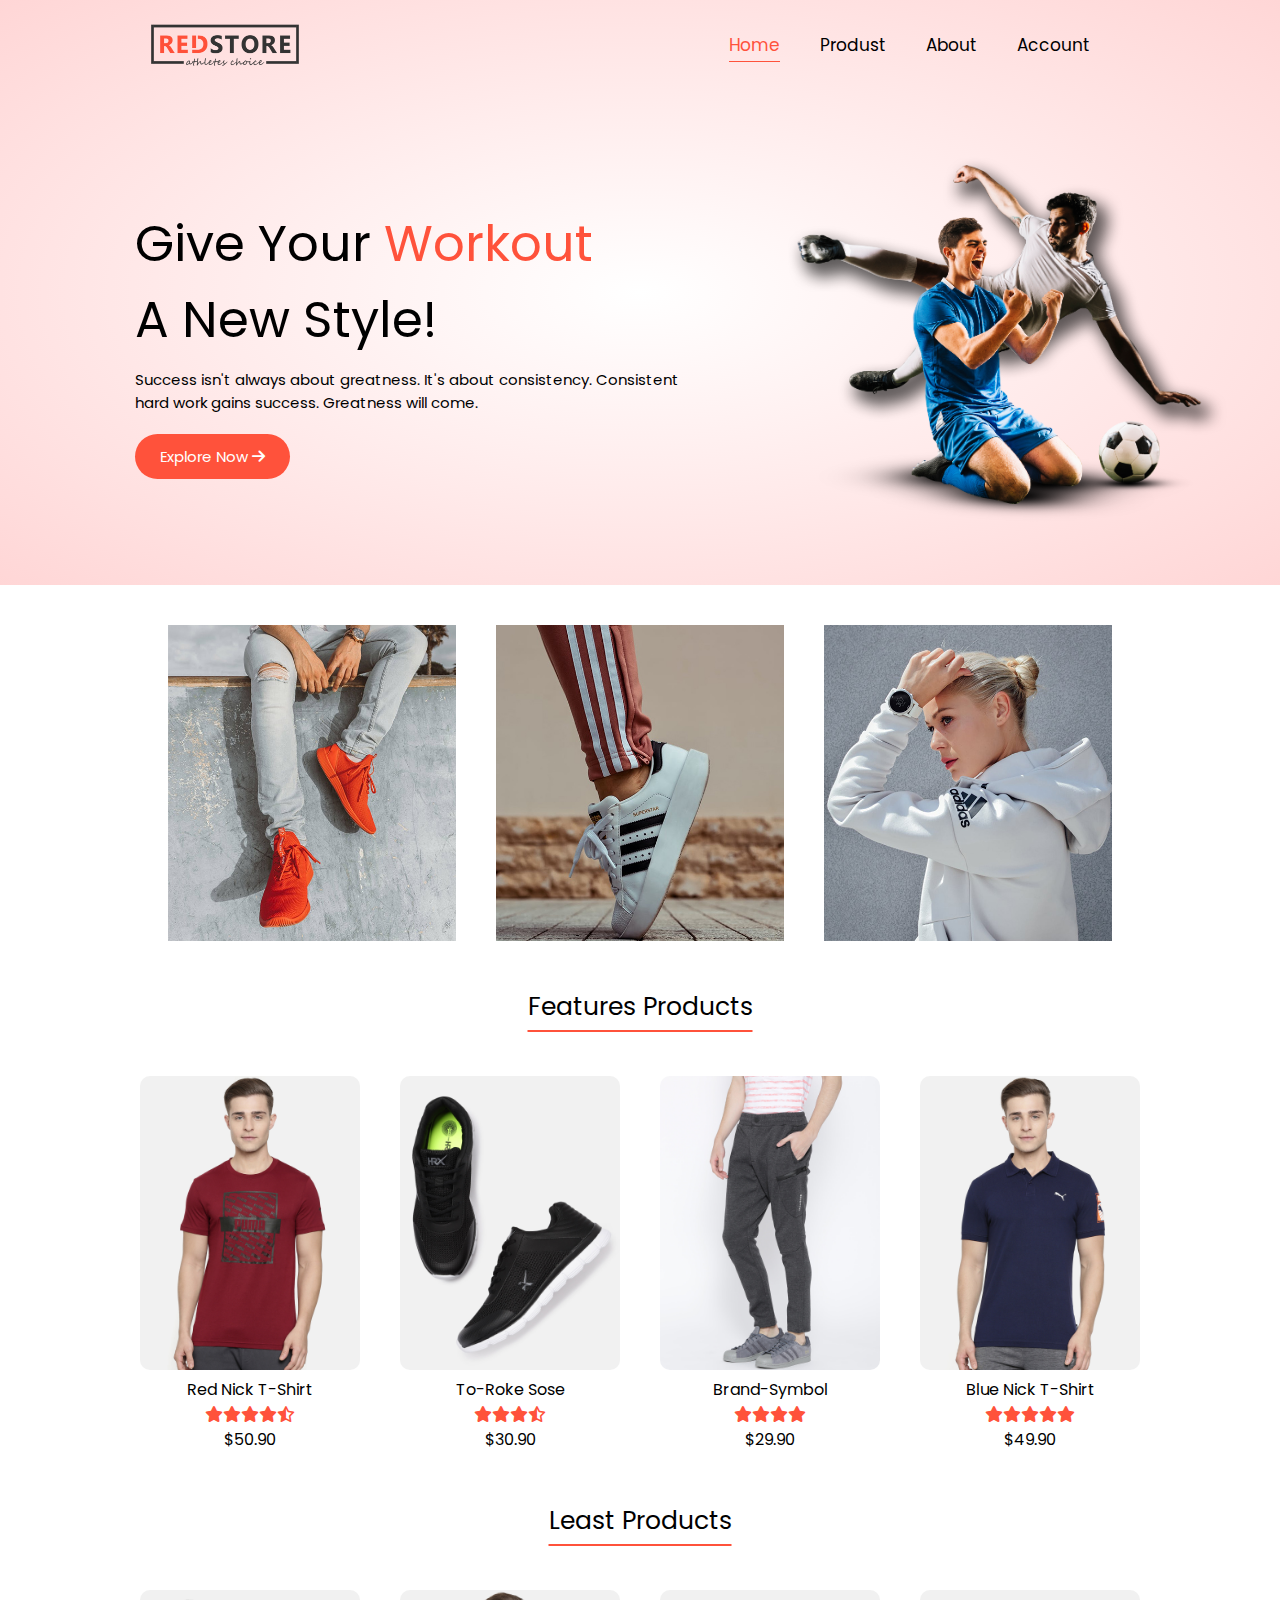
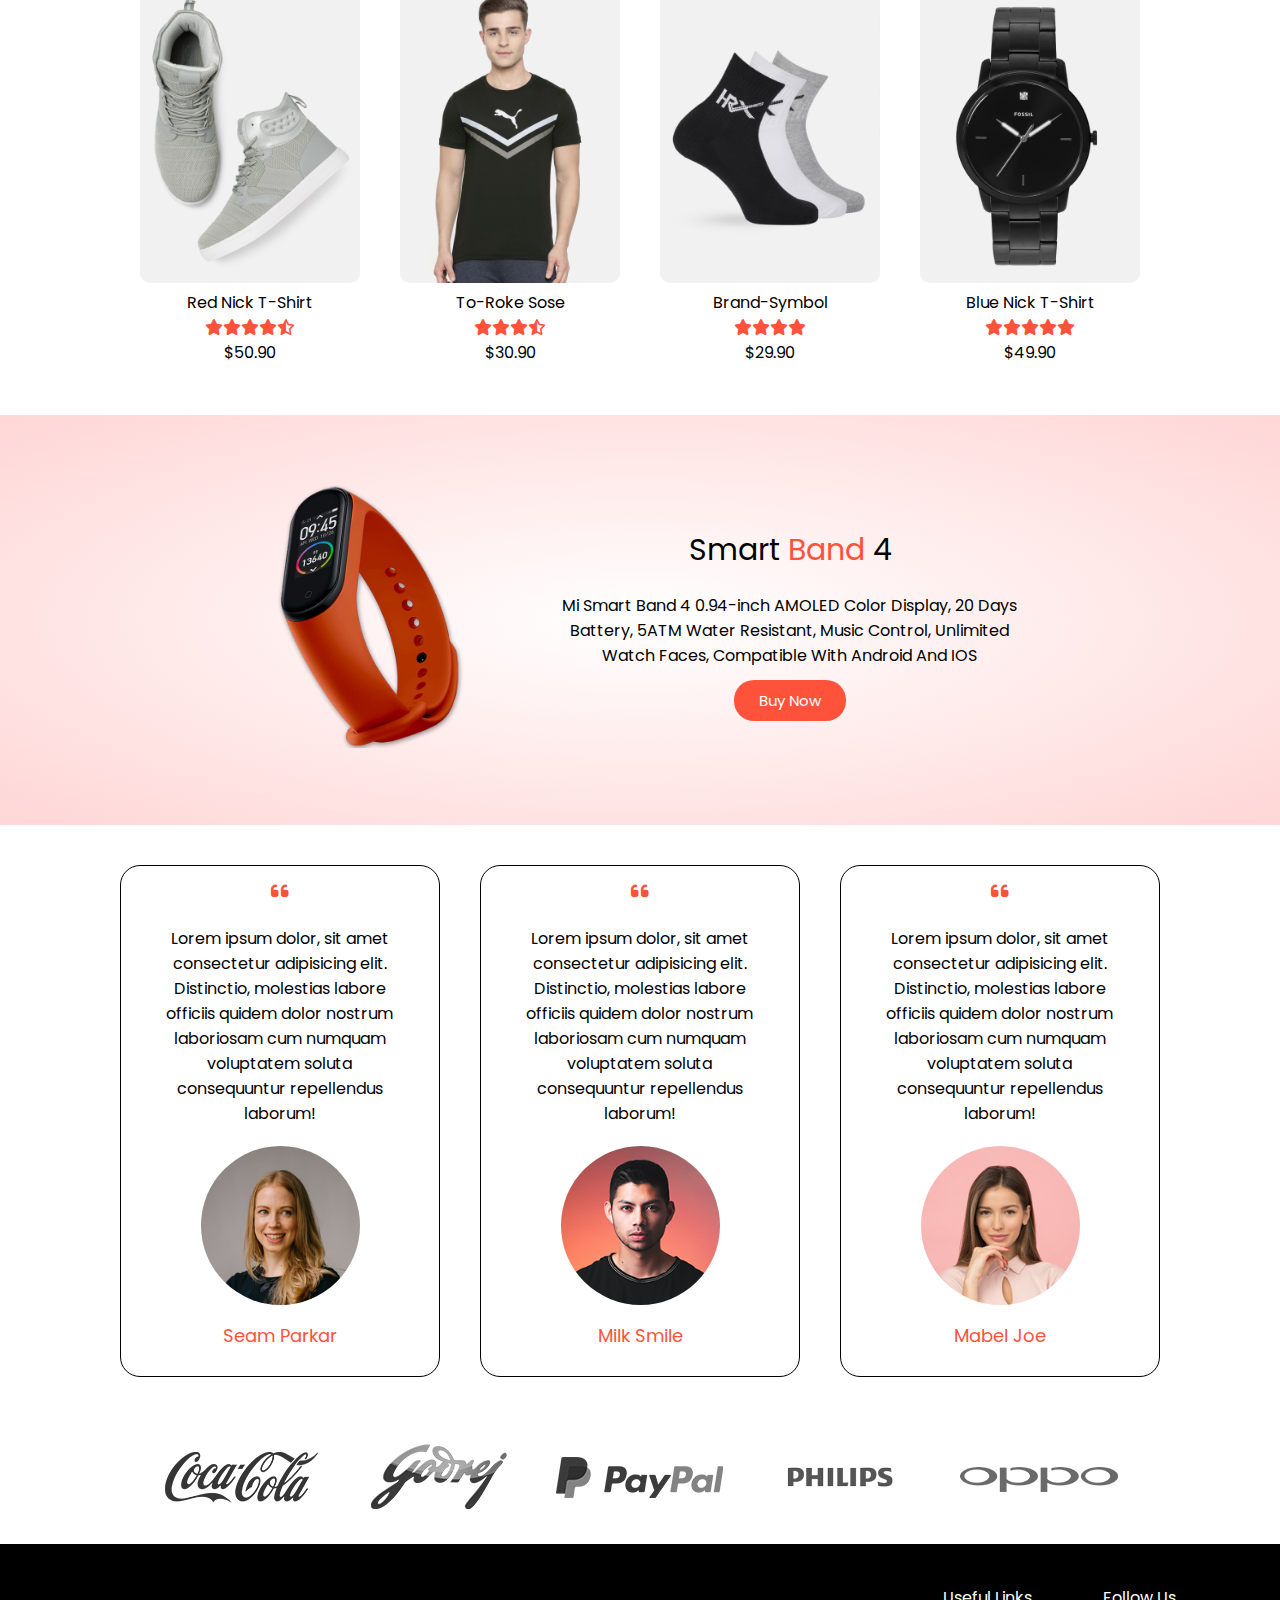
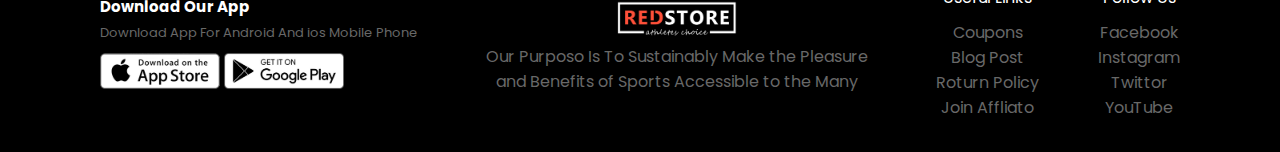
<file: index.html>
<!DOCTYPE html>
<html lang="en">
  <head>
    <meta charset="UTF-8" />
    <meta name="viewport" content="width=device-width, initial-scale=1.0" />
    <!-- links -->
    <link rel="stylesheet" href="./css/style.css" />
    <link
      rel="stylesheet"
      href="https://cdnjs.cloudflare.com/ajax/libs/font-awesome/6.5.1/css/all.min.css"
    />
    <!-- title -->
    <title>Red Store</title>
  </head>
  <body>
    <div class="header">
      <!-- nav -->
      <nav>
        <div class="nav-icons">
        <div class="logo"><img src="img/logo.png" alt="logo" /></div>
        <div class="nav-menu" id="nav-menu"><i id="bars" class="fa-solid fa-bars-staggered"></i></div>
       </div>
        <ul id="ul">
          <li><a href="index.html" class="active">Home</a></li>
          <li><a href="./all-page/products.html">Produst</a></li>
          <li><a href="./all-page/about.html">About</a></li>
          <li><a href="./all-page/account.html">Account</a></li>
        </ul>
      </nav>
      <!-- Home -->
      <div class="home">
        <!-- Title -->
        <div class="home-titles">
          <div class="home-h1">
            Give Your <span>Workout</span> <br />
            A New Style!
          </div>
          <div class="home-h2">
            Success isn't always about greatness. It's about consistency.
            Consistent hard work gains success. Greatness will come.
          </div>
          <div class="home-btn">
            <a href="">Explore Now <i class="fa-solid fa-arrow-right"></i></a>
          </div>
        </div>
        <!-- Img -->
        <div class="home-img"><img src="img/image1.png" alt="Img" /></div>
      </div>
    </div>
    <!-- images -->
    <div class="images">
      <div class="img-category"><img src="img/category-1.jpg" alt="" /></div>
      <div class="img-category"><img src="img/category-2.jpg" alt="" /></div>
      <div class="img-category"><img src="img/category-3.jpg" alt="" /></div>
    </div>
    <!-- product -->
    <div class="products">
      <div class="products-title">Features Products</div>
      <div class="products-list">
        <!-- products-1 -->
        <a href="./all-page/redtshirt.html">
          <div class="products-box">
            <div class="products-img">
              <img src="img/product-1.jpg" alt="" />
            </div>
            <div class="product-info">
              <div class="product-name">Red Nick T-Shirt</div>
              <div class="product-star">
                <li><i class="fa-solid fa-star"></i></li>
                <li><i class="fa-solid fa-star"></i></li>
                <li><i class="fa-solid fa-star"></i></li>
                <li><i class="fa-solid fa-star"></i></li>
                <li><i class="fa-regular fa-star-half-stroke"></i></li>
              </div>
              <div class="product-price">$50.90</div>
            </div>
          </div>
        </a>
        <!-- products-2 -->
        <div class="products-box">
          <div class="products-img"><img src="img/product-2.jpg" alt="" /></div>
          <div class="product-info">
            <div class="product-name">To-Roke Sose</div>
            <div class="product-star">
              <li><i class="fa-solid fa-star"></i></li>
              <li><i class="fa-solid fa-star"></i></li>
              <li><i class="fa-solid fa-star"></i></li>
              <li><i class="fa-regular fa-star-half-stroke"></i></li>
            </div>
            <div class="product-price">$30.90</div>
          </div>
        </div>
        <!-- products-3 -->
        <div class="products-box">
          <div class="products-img"><img src="img/product-3.jpg" alt="" /></div>
          <div class="product-info">
            <div class="product-name">Brand-Symbol</div>
            <div class="product-star">
              <li><i class="fa-solid fa-star"></i></li>
              <li><i class="fa-solid fa-star"></i></li>
              <li><i class="fa-solid fa-star"></i></li>
              <li><i class="fa-solid fa-star"></i></li>
            </div>
            <div class="product-price">$29.90</div>
          </div>
        </div>
        <!-- products-1 -->
        <div class="products-box">
          <div class="products-img"><img src="img/product-4.jpg" alt="" /></div>
          <div class="product-info">
            <div class="product-name">Blue Nick T-Shirt</div>
            <div class="product-star">
              <li><i class="fa-solid fa-star"></i></li>
              <li><i class="fa-solid fa-star"></i></li>
              <li><i class="fa-solid fa-star"></i></li>
              <li><i class="fa-solid fa-star"></i></li>
              <li><i class="fa-solid fa-star"></i></li>
            </div>
            <div class="product-price">$49.90</div>
          </div>
        </div>
      </div>
    </div>
    <!-- product -->
    <div class="products">
      <div class="products-title">Least Products</div>
      <div class="products-list">
        <!-- products-1 -->
        <div class="products-box">
          <div class="products-img"><img src="img/product-5.jpg" alt="" /></div>
          <div class="product-info">
            <div class="product-name">Red Nick T-Shirt</div>
            <div class="product-star">
              <li><i class="fa-solid fa-star"></i></li>
              <li><i class="fa-solid fa-star"></i></li>
              <li><i class="fa-solid fa-star"></i></li>
              <li><i class="fa-solid fa-star"></i></li>
              <li><i class="fa-regular fa-star-half-stroke"></i></li>
            </div>
            <div class="product-price">$50.90</div>
          </div>
        </div>
        <!-- products-2 -->
        <div class="products-box">
          <div class="products-img"><img src="img/product-6.jpg" alt="" /></div>
          <div class="product-info">
            <div class="product-name">To-Roke Sose</div>
            <div class="product-star">
              <li><i class="fa-solid fa-star"></i></li>
              <li><i class="fa-solid fa-star"></i></li>
              <li><i class="fa-solid fa-star"></i></li>
              <li><i class="fa-regular fa-star-half-stroke"></i></li>
            </div>
            <div class="product-price">$30.90</div>
          </div>
        </div>
        <!-- products-3 -->
        <div class="products-box">
          <div class="products-img"><img src="img/product-7.jpg" alt="" /></div>
          <div class="product-info">
            <div class="product-name">Brand-Symbol</div>
            <div class="product-star">
              <li><i class="fa-solid fa-star"></i></li>
              <li><i class="fa-solid fa-star"></i></li>
              <li><i class="fa-solid fa-star"></i></li>
              <li><i class="fa-solid fa-star"></i></li>
            </div>
            <div class="product-price">$29.90</div>
          </div>
        </div>
        <!-- products-1 -->
        <div class="products-box">
          <div class="products-img"><img src="img/product-8.jpg" alt="" /></div>
          <div class="product-info">
            <div class="product-name">Blue Nick T-Shirt</div>
            <div class="product-star">
              <li><i class="fa-solid fa-star"></i></li>
              <li><i class="fa-solid fa-star"></i></li>
              <li><i class="fa-solid fa-star"></i></li>
              <li><i class="fa-solid fa-star"></i></li>
              <li><i class="fa-solid fa-star"></i></li>
            </div>
            <div class="product-price">$49.90</div>
          </div>
        </div>
      </div>
    </div>
    <!-- smart band -->
    <div class="band">
      <div class="band-img"><img src="img/exclusive.png" alt="" /></div>
      <div class="band-title">
        <div class="band-name">Smart <span>Band</span> 4</div>
        <div class="band-info">
          Mi Smart Band 4 0.94-inch AMOLED Color Display, 20 Days Battery, 5ATM
          Water Resistant, Music Control, Unlimited Watch Faces, Compatible With
          Android And IOS
        </div>
        <div class="band-btn"><a href="">Buy Now</a></div>
      </div>
    </div>
    <!-- review -->
    <div class="review">
      <!-- reviews-1 -->
      <div class="review-box">
        <div class="review-icon"><i class="fas fa-quote-left"></i></div>
        <div class="review-info">
          Lorem ipsum dolor, sit amet consectetur adipisicing elit. Distinctio,
          molestias labore officiis quidem dolor nostrum laboriosam cum numquam
          voluptatem soluta consequuntur repellendus laborum!
        </div>
        <div class="review-img"><img src="img/user-1.png" alt="" /></div>
        <div class="review-name">Seam Parkar</div>
      </div>
      <!-- reviews-2 -->
      <div class="review-box">
        <div class="review-icon"><i class="fas fa-quote-left"></i></div>
        <div class="review-info">
          Lorem ipsum dolor, sit amet consectetur adipisicing elit. Distinctio,
          molestias labore officiis quidem dolor nostrum laboriosam cum numquam
          voluptatem soluta consequuntur repellendus laborum!
        </div>
        <div class="review-img"><img src="img/user-2.png" alt="" /></div>
        <div class="review-name">Milk Smile</div>
      </div>
      <!-- reviews-3 -->
      <div class="review-box">
        <div class="review-icon"><i class="fas fa-quote-left"></i></div>
        <div class="review-info">
          Lorem ipsum dolor, sit amet consectetur adipisicing elit. Distinctio,
          molestias labore officiis quidem dolor nostrum laboriosam cum numquam
          voluptatem soluta consequuntur repellendus laborum!
        </div>
        <div class="review-img"><img src="img/user-3.png" alt="" /></div>
        <div class="review-name">Mabel Joe</div>
      </div>
    </div>
    <!-- company -->
    <div class="company">
      <div class="company-logo"><img src="img/logo-coca-cola.png" alt="" /></div>
      <div class="company-logo"><img src="img/logo-godrej.png" alt="" /></div>
      <div class="company-logo"><img src="img/logo-paypal.png" alt="" /></div>
      <div class="company-logo"><img src="img/logo-philips.png" alt="" /></div>
      <div class="company-logo"><img src="img/logo-oppo.png" alt="" /></div>
    </div>
    <!-- footer -->
    <footer>
      <!-- doa -->
      <div class="doa">
        <h1>Download Our App</h1>
        <p>Download App For Android And ios Mobile Phone</p>
        <div class="doa-img">
          <img src="img/app-store.png" alt="" />
          <img src="img/play-store.png" alt="" />
        </div>
      </div>
      <!-- info -->
      <div class="info">
        <div class="info-img"><img src="img/logo-white.png" alt="" /></div>
        <p>
          Our Purposo Is To Sustainably Make the Pleasure and Benefits of Sports
          Accessible to the Many
        </p>
      </div>
      <!-- all list -->
      <div class="list">
        <div class="list-title">Useful Links</div>
        <div class="list-name">
          <li>Coupons</li>
          <li>Blog Post</li>
          <li>Roturn Policy</li>
          <li>Join Affliato</li>
        </div>
      </div>
      <!-- all list -->
      <div class="list">
        <div class="list-title">Follow Us</div>
        <div class="list-name">
          <li>Facebook</li>
          <li>Instagram</li>
          <li>Twittor</li>
          <li>YouTube</li>
        </div>
      </div>
    </footer>

    <!-- javasrcpit -->
    <script src="./js/main.js"></script>
  </body>
</html>
</file>
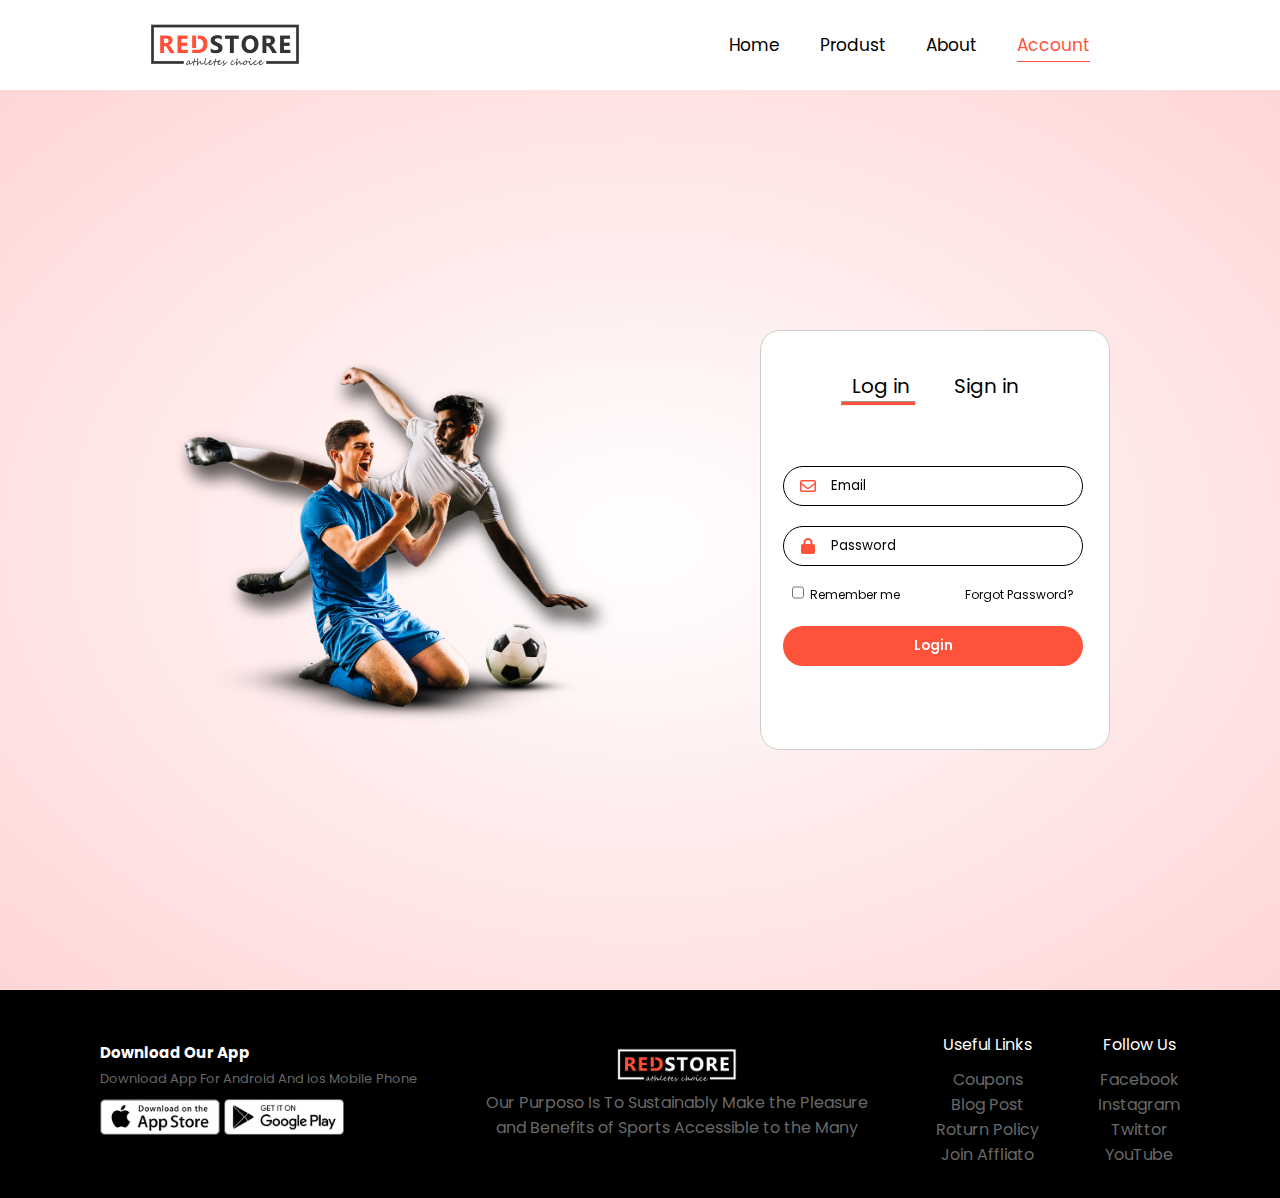
<file: all-page/account.html>
<!DOCTYPE html>
<html lang="en">
  <head>
    <meta charset="UTF-8" />
    <meta name="viewport" content="width=device-width, initial-scale=1.0" />
    <!-- links -->
    <link rel="stylesheet" href="../css/account.css" />
    <link
      rel="stylesheet"
      href="https://cdnjs.cloudflare.com/ajax/libs/font-awesome/6.5.1/css/all.min.css"
    />
    <title>Document</title>
  </head>
  <body>
    <div class="header">
      <!-- nav -->
      <nav>
        <div class="nav-icons">
          <div class="logo"><img src="/img/logo.png" alt="logo" /></div>
          <div class="nav-menu" id="nav-menu"><i id="bars" class="fa-solid fa-bars-staggered"></i></div>
         </div>
        <ul id="ul">
          <li><a href="../index.html">Home</a></li>
          <li><a href="../all-page/products.html">Produst</a></li>
          <li><a href="../all-page/about.html">About</a></li>
          <li><a href="./account.html" class="active">Account</a></li>
        </ul>
      </nav>
    </div>
    <!-- main -->
    <div class="main">
        <div class="img"><img src="../img/image1.png"></div>
        <div class="form">
          <form >
            <!-- login -->
            <div class="log-sing">
            <span class="btn form-active" id="login">Log in</span>
            <span class="btn" id="signin">Sign in</span>
            <div class="box-line"><hr class="line"></hr></div>
            </div>
            <!-- display -->
            <div class="display">

            <div class="form-login">
            <!-- email -->
            <div class="email">
              <div class="email-icon"><i class="fa-regular fa-envelope"></i></div>
              <input type="email" placeholder="Email" />
            </div>
            <!-- password -->
            <div class="password">
              <div class="password-icon"><i class="fa-solid fa-lock"></i></div>
              <input type="password" placeholder="Password" />
            </div>
            <!-- forgot -->
            <div class="section">
              <label><input type="checkbox" /> Remember me</label>
              <a href="#">Forgot Password?</a>
            </div>
            <!-- button -->
            <button>Login</button>
            </div>

            <!-- signin -->
            <div class="form-signin">
              <!-- username -->
              <div class="username">
                <div class="username-icon"><i class="fa-regular fa-user"></i></div>
                <input type="text" placeholder="Username" />
              </div>
              <!-- email -->
            <div class="email">
              <div class="email-icon"><i class="fa-regular fa-envelope"></i></div>
              <input type="email" placeholder="Email" />
            </div>
            <!-- password -->
            <div class="password">
              <div class="password-icon"><i class="fa-solid fa-lock"></i></div>
              <input type="password" placeholder="Password" />
            </div>
            <!-- button -->
            <button>Sign in</button>
          </div>
        </div>
          </form>
        </div>
    </div>
     <!-- footer -->
     <footer>
      <!-- doa -->
      <div class="doa">
        <h1>Download Our App</h1>
        <p>Download App For Android And ios Mobile Phone</p>
        <div class="doa-img">
          <img src="../img/app-store.png" alt="" />
          <img src="../img/play-store.png" alt="" />
        </div>
      </div>
      <!-- info -->
      <div class="info">
        <div class="info-img"><img src="../img/logo-white.png" alt="" /></div>
        <p>
          Our Purposo Is To Sustainably Make the Pleasure and Benefits of Sports
          Accessible to the Many
        </p>
      </div>
      <!-- all list -->
      <div class="list">
        <div class="list-title">Useful Links</div>
        <div class="list-name">
          <li>Coupons</li>
          <li>Blog Post</li>
          <li>Roturn Policy</li>
          <li>Join Affliato</li>
        </div>
      </div>
      <!-- all list -->
      <div class="list">
        <div class="list-title">Follow Us</div>
        <div class="list-name">
          <li>Facebook</li>
          <li>Instagram</li>
          <li>Twittor</li>
          <li>YouTube</li>
        </div>
      </div>
    </footer>
    <!-- javascript -->
    <script src="../js/main.js"></script>
    <script src="../js/account.js"></script>
  </body>
</html>
</file>
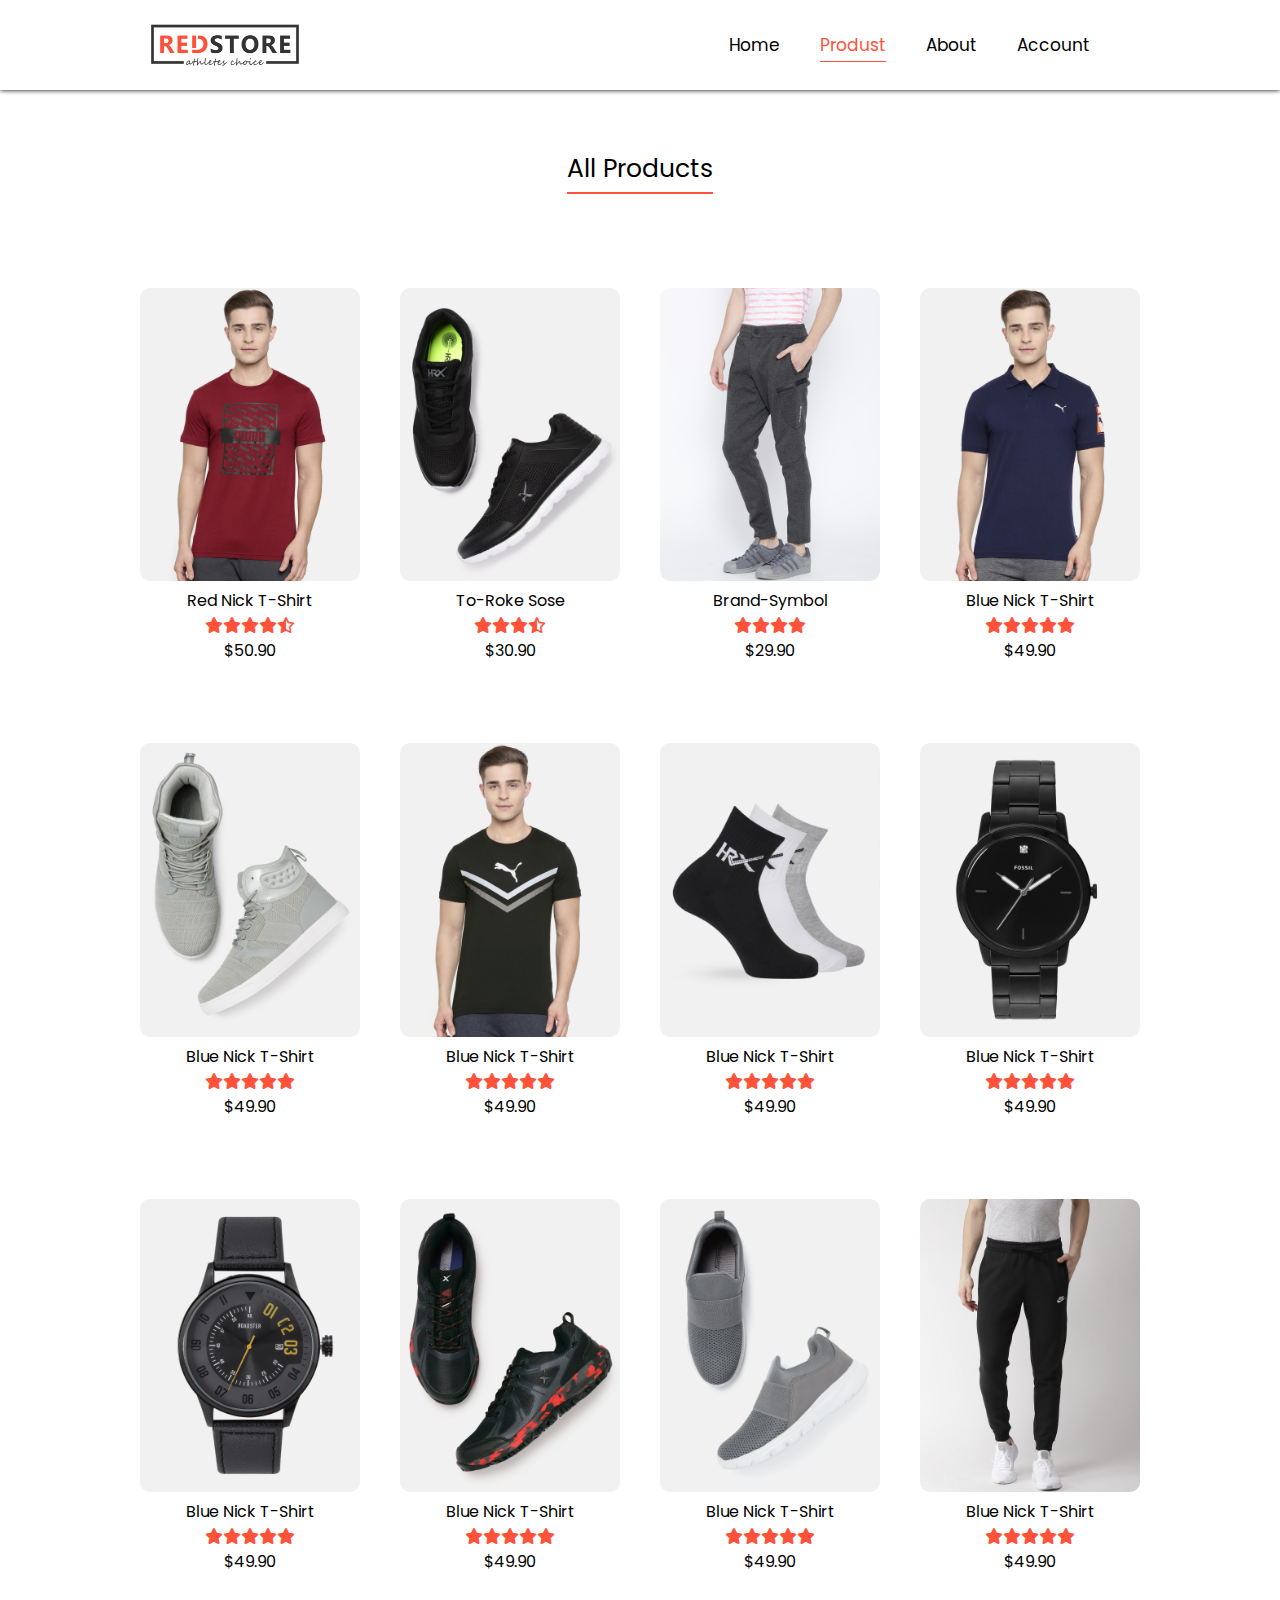
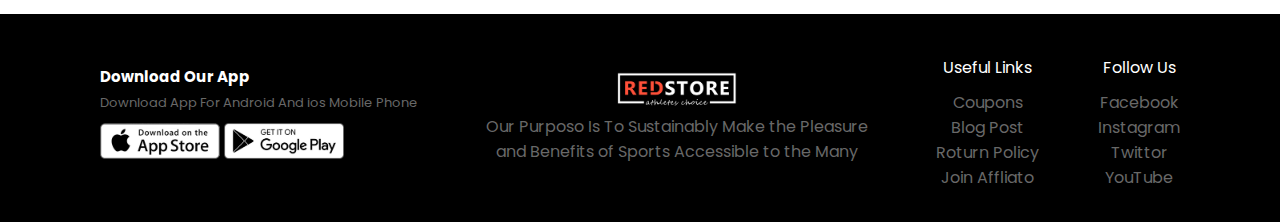
<file: all-page/products.html>
<!DOCTYPE html>
<html lang="en">
  <head>
    <meta charset="UTF-8" />
    <meta name="viewport" content="width=device-width, initial-scale=1.0" />
    <!-- links -->
    <link rel="stylesheet" href="../css/products.css" />
    <link
      rel="stylesheet"
      href="https://cdnjs.cloudflare.com/ajax/libs/font-awesome/6.5.1/css/all.min.css"
    />
    <title>Document</title>
  </head>
  <body>
    <div class="header">
      <!-- nav -->
      <nav>
        <div class="nav-icons">
          <div class="logo"><img src="../img/logo.png" alt="logo" /></div>
          <div class="nav-menu" id="nav-menu"><i id="bars" class="fa-solid fa-bars-staggered"></i></div>
         </div>
        <ul id="ul">
          <li><a href="../index.html">Home</a></li>
          <li><a href="./all-page/products.html" class="active">Produst</a></li>
          <li><a href="../all-page/about.html">About</a></li>
          <li><a href="../all-page/account.html">Account</a></li>
        </ul>
      </nav>
    </div>

    <!-- product -->
    <a href="./redtshirt.html">
    <div class="products">
      <div class="products-title">All Products</div>
      <div class="products-list">
        <!-- products-1 -->
        <div class="products-box">
          <div class="products-img">
            <img src="../img/product-1.jpg" alt="" />
          </div>
          <div class="product-info">
            <div class="product-name">Red Nick T-Shirt</div>
            <div class="product-star">
              <li><i class="fa-solid fa-star"></i></li>
              <li><i class="fa-solid fa-star"></i></li>
              <li><i class="fa-solid fa-star"></i></li>
              <li><i class="fa-solid fa-star"></i></li>
              <li><i class="fa-regular fa-star-half-stroke"></i></li>
            </div>
            <div class="product-price">$50.90</div>
          </div>
        </div>
      </a>
        <!-- products-2 -->
        <div class="products-box">
          <div class="products-img">
            <img src="../img/product-2.jpg" alt="" />
          </div>
          <div class="product-info">
            <div class="product-name">To-Roke Sose</div>
            <div class="product-star">
              <li><i class="fa-solid fa-star"></i></li>
              <li><i class="fa-solid fa-star"></i></li>
              <li><i class="fa-solid fa-star"></i></li>
              <li><i class="fa-regular fa-star-half-stroke"></i></li>
            </div>
            <div class="product-price">$30.90</div>
          </div>
        </div>
        <!-- products-3 -->
        <div class="products-box">
          <div class="products-img">
            <img src="../img/product-3.jpg" alt="" />
          </div>
          <div class="product-info">
            <div class="product-name">Brand-Symbol</div>
            <div class="product-star">
              <li><i class="fa-solid fa-star"></i></li>
              <li><i class="fa-solid fa-star"></i></li>
              <li><i class="fa-solid fa-star"></i></li>
              <li><i class="fa-solid fa-star"></i></li>
            </div>
            <div class="product-price">$29.90</div>
          </div>
        </div>
        <!-- products-4 -->
        <div class="products-box">
          <div class="products-img">
            <img src="../img/product-4.jpg" alt="" />
          </div>
          <div class="product-info">
            <div class="product-name">Blue Nick T-Shirt</div>
            <div class="product-star">
              <li><i class="fa-solid fa-star"></i></li>
              <li><i class="fa-solid fa-star"></i></li>
              <li><i class="fa-solid fa-star"></i></li>
              <li><i class="fa-solid fa-star"></i></li>
              <li><i class="fa-solid fa-star"></i></li>
            </div>
            <div class="product-price">$49.90</div>
          </div>
        </div>
        <!-- products-5 -->
        <div class="products-box">
          <div class="products-img">
            <img src="../img/product-5.jpg" alt="" />
          </div>
          <div class="product-info">
            <div class="product-name">Blue Nick T-Shirt</div>
            <div class="product-star">
              <li><i class="fa-solid fa-star"></i></li>
              <li><i class="fa-solid fa-star"></i></li>
              <li><i class="fa-solid fa-star"></i></li>
              <li><i class="fa-solid fa-star"></i></li>
              <li><i class="fa-solid fa-star"></i></li>
            </div>
            <div class="product-price">$49.90</div>
          </div>
        </div>
        <!-- products-6 -->
        <div class="products-box">
          <div class="products-img">
            <img src="../img/product-6.jpg" alt="" />
          </div>
          <div class="product-info">
            <div class="product-name">Blue Nick T-Shirt</div>
            <div class="product-star">
              <li><i class="fa-solid fa-star"></i></li>
              <li><i class="fa-solid fa-star"></i></li>
              <li><i class="fa-solid fa-star"></i></li>
              <li><i class="fa-solid fa-star"></i></li>
              <li><i class="fa-solid fa-star"></i></li>
            </div>
            <div class="product-price">$49.90</div>
          </div>
        </div>
        <!-- products-7 -->
        <div class="products-box">
          <div class="products-img">
            <img src="../img/product-7.jpg" alt="" />
          </div>
          <div class="product-info">
            <div class="product-name">Blue Nick T-Shirt</div>
            <div class="product-star">
              <li><i class="fa-solid fa-star"></i></li>
              <li><i class="fa-solid fa-star"></i></li>
              <li><i class="fa-solid fa-star"></i></li>
              <li><i class="fa-solid fa-star"></i></li>
              <li><i class="fa-solid fa-star"></i></li>
            </div>
            <div class="product-price">$49.90</div>
          </div>
        </div>
        <!-- products-8 -->
        <div class="products-box">
          <div class="products-img">
            <img src="../img/product-8.jpg" alt="" />
          </div>
          <div class="product-info">
            <div class="product-name">Blue Nick T-Shirt</div>
            <div class="product-star">
              <li><i class="fa-solid fa-star"></i></li>
              <li><i class="fa-solid fa-star"></i></li>
              <li><i class="fa-solid fa-star"></i></li>
              <li><i class="fa-solid fa-star"></i></li>
              <li><i class="fa-solid fa-star"></i></li>
            </div>
            <div class="product-price">$49.90</div>
          </div>
        </div>
        <!-- products-9 -->
        <div class="products-box">
          <div class="products-img">
            <img src="../img/product-9.jpg" alt="" />
          </div>
          <div class="product-info">
            <div class="product-name">Blue Nick T-Shirt</div>
            <div class="product-star">
              <li><i class="fa-solid fa-star"></i></li>
              <li><i class="fa-solid fa-star"></i></li>
              <li><i class="fa-solid fa-star"></i></li>
              <li><i class="fa-solid fa-star"></i></li>
              <li><i class="fa-solid fa-star"></i></li>
            </div>
            <div class="product-price">$49.90</div>
          </div>
        </div>
        <!-- products-10 -->
        <div class="products-box">
          <div class="products-img">
            <img src="../img/product-10.jpg" alt="" />
          </div>
          <div class="product-info">
            <div class="product-name">Blue Nick T-Shirt</div>
            <div class="product-star">
              <li><i class="fa-solid fa-star"></i></li>
              <li><i class="fa-solid fa-star"></i></li>
              <li><i class="fa-solid fa-star"></i></li>
              <li><i class="fa-solid fa-star"></i></li>
              <li><i class="fa-solid fa-star"></i></li>
            </div>
            <div class="product-price">$49.90</div>
          </div>
        </div>
        <!-- products-11 -->
        <div class="products-box">
          <div class="products-img">
            <img src="../img/product-11.jpg" alt="" />
          </div>
          <div class="product-info">
            <div class="product-name">Blue Nick T-Shirt</div>
            <div class="product-star">
              <li><i class="fa-solid fa-star"></i></li>
              <li><i class="fa-solid fa-star"></i></li>
              <li><i class="fa-solid fa-star"></i></li>
              <li><i class="fa-solid fa-star"></i></li>
              <li><i class="fa-solid fa-star"></i></li>
            </div>
            <div class="product-price">$49.90</div>
          </div>
        </div>
        <!-- products-12 -->
        <div class="products-box">
          <div class="products-img">
            <img src="../img/product-12.jpg" alt="" />
          </div>
          <div class="product-info">
            <div class="product-name">Blue Nick T-Shirt</div>
            <div class="product-star">
              <li><i class="fa-solid fa-star"></i></li>
              <li><i class="fa-solid fa-star"></i></li>
              <li><i class="fa-solid fa-star"></i></li>
              <li><i class="fa-solid fa-star"></i></li>
              <li><i class="fa-solid fa-star"></i></li>
            </div>
            <div class="product-price">$49.90</div>
          </div>
        </div>
      </div>
    </div>
    <!-- footer -->
    <footer>
      <!-- doa -->
      <div class="doa">
        <h1>Download Our App</h1>
        <p>Download App For Android And ios Mobile Phone</p>
        <div class="doa-img">
          <img src="../img/app-store.png" alt="" />
          <img src="../img/play-store.png" alt="" />
        </div>
      </div>
      <!-- info -->
      <div class="info">
        <div class="info-img"><img src="../img/logo-white.png" alt="" /></div>
        <p>
          Our Purposo Is To Sustainably Make the Pleasure and Benefits of Sports
          Accessible to the Many
        </p>
      </div>
      <!-- all list -->
      <div class="list">
        <div class="list-title">Useful Links</div>
        <div class="list-name">
          <li>Coupons</li>
          <li>Blog Post</li>
          <li>Roturn Policy</li>
          <li>Join Affliato</li>
        </div>
      </div>
      <!-- all list -->
      <div class="list">
        <div class="list-title">Follow Us</div>
        <div class="list-name">
          <li>Facebook</li>
          <li>Instagram</li>
          <li>Twittor</li>
          <li>YouTube</li>
        </div>
      </div>
    </footer>

    <!-- javascript -->
    <script src="../js/main.js"></script>
  </body>
</html>
</file>
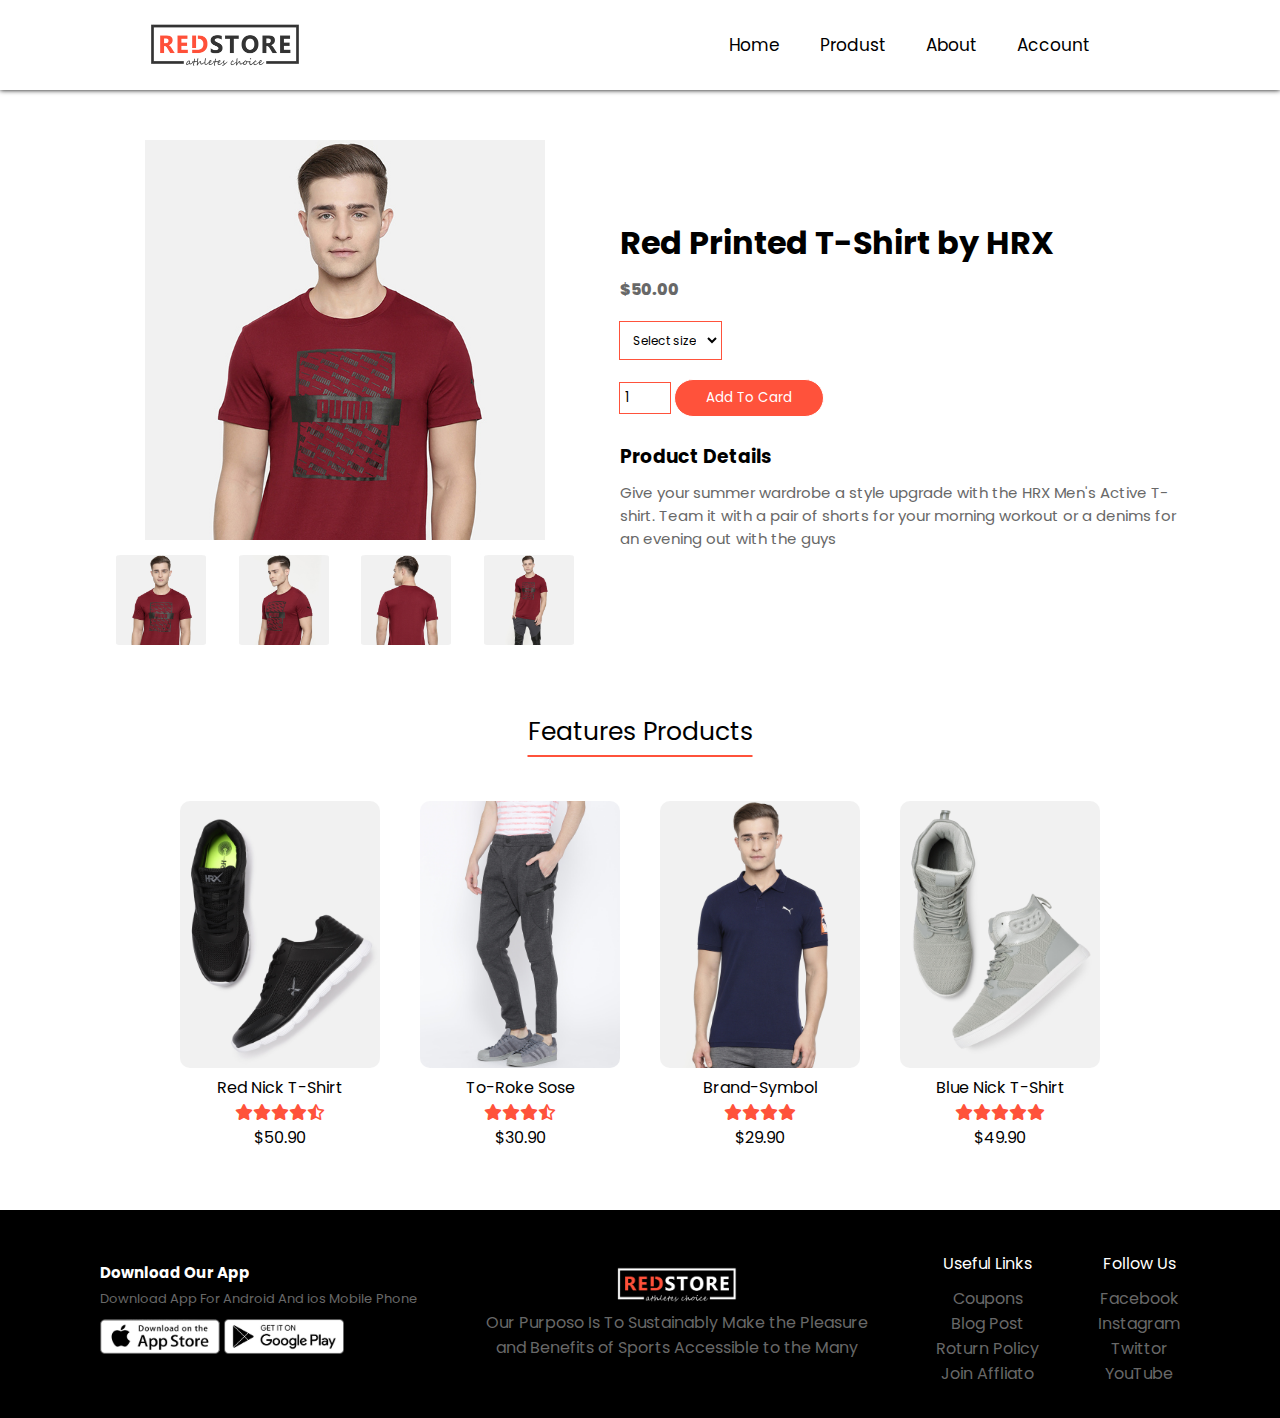
<file: all-page/redtshirt.html>
<!DOCTYPE html>
<html lang="en">
  <head>
    <meta charset="UTF-8" />
    <meta name="viewport" content="width=device-width, initial-scale=1.0" />
    <!-- links -->
    <link rel="stylesheet" href="../css/redtshirt.css" />
    <link
      rel="stylesheet"
      href="https://cdnjs.cloudflare.com/ajax/libs/font-awesome/6.5.1/css/all.min.css"
    />
    <title></title>
  </head>
  <body>
    <div class="header">
      <!-- nav -->
      <nav>
        <div class="nav-icons">
          <div class="logo"><img src="../img/logo.png" alt="logo" /></div>
          <div class="nav-menu" id="nav-menu">
            <i id="bars" class="fa-solid fa-bars-staggered"></i>
          </div>
        </div>
        <ul id="ul">
          <li><a href="/index.html">Home</a></li>
          <li><a href="../all-page/products.html">Produst</a></li>
          <li><a href="../all-page/about.html">About</a></li>
          <li><a href="./account.html">Account</a></li>
        </ul>
      </nav>
    </div>
    <!-- box -->
    <div class="main-box">
      <div class="main-img">
        <div class="main-img-box">
          <img src="../img/gallery-1.jpg" id="product-img" alt="product-img" />
        </div>

        <div class="main-img-product">
          <img src="../img/gallery-1.jpg" onclick='galleryImg("../img/gallery-1.jpg")' alt="product-img" />
          <img src="../img/gallery-2.jpg" onclick='galleryImg("../img/gallery-2.jpg")' alt="product-img" />
          <img src="../img/gallery-3.jpg" onclick='galleryImg("../img/gallery-3.jpg")' alt="product-img" />
          <img src="../img/gallery-4.jpg" onclick='galleryImg("../img/gallery-4.jpg")' alt="product-img"/>
        </div>
      </div>
      <div class="main-title">
        <h1>Red Printed T-Shirt by HRX</h1>
        <div class="price">$50.00</div>
        <select class="select">
          <option selected disabled hidden>Select size</option>
          <option value="S">S</option>
          <option value="M">M</option>
          <option value="L">L</option>
          <option value="XL">XL</option>
        </select>

        <div class="size-button">
          <input type="number" value="1" class="number" />
          <button>Add To Card</button>
        </div>

        <div class="main-info">
          <h3>Product Details</h3>
          <p>
            Give your summer wardrobe a style upgrade with the HRX Men's Active
            T-shirt. Team it with a pair of shorts for your morning workout or a
            denims for an evening out with the guys
          </p>
        </div>
      </div>
    </div>
    <!--  -->
    <!-- product -->
    <div class="products">
      <div class="products-title">Features Products</div>
      <div class="products-list">
        <!-- products-1 -->
        <div class="products-box">
          <div class="products-img">
            <img src="../img/product-2.jpg" alt="" />
          </div>
          <div class="product-info">
            <div class="product-name">Red Nick T-Shirt</div>
            <div class="product-star">
              <li><i class="fa-solid fa-star"></i></li>
              <li><i class="fa-solid fa-star"></i></li>
              <li><i class="fa-solid fa-star"></i></li>
              <li><i class="fa-solid fa-star"></i></li>
              <li><i class="fa-regular fa-star-half-stroke"></i></li>
            </div>
            <div class="product-price">$50.90</div>
          </div>
        </div>
        <!-- products-2 -->
        <div class="products-box">
          <div class="products-img">
            <img src="../img/product-3.jpg" alt="" />
          </div>
          <div class="product-info">
            <div class="product-name">To-Roke Sose</div>
            <div class="product-star">
              <li><i class="fa-solid fa-star"></i></li>
              <li><i class="fa-solid fa-star"></i></li>
              <li><i class="fa-solid fa-star"></i></li>
              <li><i class="fa-regular fa-star-half-stroke"></i></li>
            </div>
            <div class="product-price">$30.90</div>
          </div>
        </div>
        <!-- products-3 -->
        <div class="products-box">
          <div class="products-img">
            <img src="../img/product-4.jpg" alt="" />
          </div>
          <div class="product-info">
            <div class="product-name">Brand-Symbol</div>
            <div class="product-star">
              <li><i class="fa-solid fa-star"></i></li>
              <li><i class="fa-solid fa-star"></i></li>
              <li><i class="fa-solid fa-star"></i></li>
              <li><i class="fa-solid fa-star"></i></li>
            </div>
            <div class="product-price">$29.90</div>
          </div>
        </div>
        <!-- products-1 -->
        <div class="products-box">
          <div class="products-img">
            <img src="../img/product-5.jpg" alt="" />
          </div>
          <div class="product-info">
            <div class="product-name">Blue Nick T-Shirt</div>
            <div class="product-star">
              <li><i class="fa-solid fa-star"></i></li>
              <li><i class="fa-solid fa-star"></i></li>
              <li><i class="fa-solid fa-star"></i></li>
              <li><i class="fa-solid fa-star"></i></li>
              <li><i class="fa-solid fa-star"></i></li>
            </div>
            <div class="product-price">$49.90</div>
          </div>
        </div>
      </div>
    </div>
    <!-- footer -->
    <footer>
      <!-- doa -->
      <div class="doa">
        <h1>Download Our App</h1>
        <p>Download App For Android And ios Mobile Phone</p>
        <div class="doa-img">
          <img src="../img/app-store.png" alt="" />
          <img src="../img/play-store.png" alt="" />
        </div>
      </div>
      <!-- info -->
      <div class="info">
        <div class="info-img"><img src="../img/logo-white.png" alt="" /></div>
        <p>
          Our Purposo Is To Sustainably Make the Pleasure and Benefits of Sports
          Accessible to the Many
        </p>
      </div>
      <!-- all list -->
      <div class="list">
        <div class="list-title">Useful Links</div>
        <div class="list-name">
          <li>Coupons</li>
          <li>Blog Post</li>
          <li>Roturn Policy</li>
          <li>Join Affliato</li>
        </div>
      </div>
      <!-- all list -->
      <div class="list">
        <div class="list-title">Follow Us</div>
        <div class="list-name">
          <li>Facebook</li>
          <li>Instagram</li>
          <li>Twittor</li>
          <li>YouTube</li>
        </div>
      </div>
    </footer>

    <!-- javascript -->
    <script src="../js/main.js"></script>
  </body>
</html>
</file>
<file: css/style.css>
@import url("https://fonts.googleapis.com/css2?family=Poppins:wght@200;300;400;500;600;700&display=swap");
* {
  margin: 0;
  padding: 0;
  box-sizing: border-box;
  font-family: "Poppins", sans-serif;
  list-style: none;
  text-decoration: none;
}
:root {
  --black-color: #000;
  --light-color: #686868;
  --main-color: #ff523b;
  --color-mix: radial-gradient(#fff, #ffd6d6);
  --white-color: #fff;
}
span {
  color: var(--main-color);
}
.header {
  background: var(--color-mix);
  height: auto;
  padding: 0 100px;
}
nav {
  height: 90px;
  width: 100%;
  display: flex;
  justify-content: space-between;
  align-items: center;
  padding: 0 50px;
}
nav .logo {
  display: flex;
  justify-content: center;
}
nav .logo img {
  width: 150px;
  height: auto;
}
nav .nav-menu{
  display: none;
}
nav ul {
  display: flex;
  padding: 20px;
}
nav ul li {
  padding: 5px;
}
nav ul li a {
  color: var(--black-color);
  padding: 8px 15px;
  font-size: 17px;
  border-radius: 10px;
}
nav ul li a.active,
nav ul li a:hover {
  color: var(--main-color);
  text-decoration: underline;
  text-underline-offset: 0.6em;
  transition: all 0.5s;
}
/* home */
.home {
  display: flex;
  height: auto;
  justify-content: center;
  align-items: center;
  width: 100%;
  padding: 50px 100px;
}
.home-titles {
  padding: 0px 10%;
}
.home-h1 {
  font-size: 50px;
}
.home-h2 {
  width: 35pc;
  margin-top: 10px;
  font-size: 15px;
}
.home-btn {
  margin-top: 30px;
}
.home-btn a {
  padding: 12px 25px;
  border-radius: 40px;
  font-size: 15px;
  background: var(--main-color);
  color: var(--white-color);
}
.home-bts a:hover {
  box-shadow: 1px 1px 10px var(--main-color);
}
.home-img img {
  width: 450px;
}
/* images */
.images {
  display: flex;
  justify-content: center;
  align-items: center;
  height: auto;
  flex-wrap: wrap;
}
.img-category {
  padding: 40px 20px;
}
.img-category img {
  width: 18pc;
}
.img-category img:hover {
  transition: all 0.5s;
  transform: translateY(-10px);
}
/* products */
.products {
  padding: 0 100px;
  width: 100%;
  height: auto;
}
.products-list {
  flex-wrap: wrap;
  display: flex;
  justify-content: center;
  align-items: center;
  padding: 40px 0;
}
.products-title {
  color: var(--black-color);
  text-align: center;
  font-size: 25px;
  text-decoration: underline;
  text-underline-offset: 0.6em;
  text-decoration-color: #ff523b;
}
.products-box {
  text-align: center;
  padding: 10px 20px;
}
.products-box:hover {
  transform: translateY(-10px);
  transition: all 0.5s;
}
.product-info{
  color: var(--black-color);
}
.products-img img {
  border-radius: 10px;
  width: 220px;
}
.product-star {
  display: flex;
  justify-content: center;
  color: var(--main-color);
}
/* Band */
.band {
  display: flex;
  flex-wrap: wrap;
  justify-content: center;
  align-items: center;
  padding: 70px 100px;
  width: 100%;
  height: auto;
  background: var(--color-mix);
}
.band-img img {
  width: 300px;
}
.band-title {
  text-align: center;
  width: 50%;
  padding: 0 2px;
}
.band-name {
  font-size: 30px;
}
.band-info {
  width: 90%;
  margin-left: auto;
  margin-right: auto;
  text-align: center;
  padding: 20px 0;
}
.band-btn a {
  padding: 10px 25px;
  background: var(--main-color);
  color: var(--white-color);
  border-radius: 20px;
  font-size: 15px;
}
.band-btn a:hover {
  box-shadow: 1px 1px 10px var(--main-color);
}
/* review */
.review {
  display: flex;
  flex-wrap: wrap;
  justify-content: center;
  align-items: center;
  padding: 30px 100px;
  text-align: center;
  width: 100%;
  height: auto;
}
.review-box {
  width: 20pc;
  height: 32pc;
  margin: 10px 20px;
  border-radius: 20px;
  border: 1px solid var(--black-color);
}
.review-box:hover {
  box-shadow: 0px 1px 5px var(--black-color);
  transition: all 0.3s;
}
.review-icon {
  color: var(--main-color);
  padding: 10px 0;
  font-size: 20px;
}
.review-info {
  width: 80%;
  margin-left: auto;
  margin-right: auto;
  padding: 10px;
}
.review-img img {
  width: 50%;
  border-radius: 50%;
  padding: 10px 0;
}
.review-name {
  color: var(--main-color);
  font-size: 18px;
}
/* company */
.company {
  display: flex;
  flex-wrap: wrap;
  justify-content: center;
  align-items: center;
  height: auto;
  padding: 0 100px;
  margin: 15px 0px;
}
.company-logo img {
  padding: 0 10px;
  width: 200px;
}
.company-logo img {
  filter: grayscale(100%);
}
.company-logo img:hover {
  filter: grayscale(0);
}
/* footer */
footer {
  background-color: var(--black-color);
  width: 100%;
  height: 13pc;
  display: flex;
  justify-content: space-between;
  align-items: center;
  padding: 0 100px;
}
/* doa */
.doa h1 {
  color: var(--white-color);
  font-size: 15px;
  padding: 5px 0;
}
.doa p {
  color: var(--light-color);
  font-size: 13px;
}
.doa-img img {
  width: 120px;
  padding: 10px 0;
}
/* info */
.info {
  text-align: center;
}
.info-img img {
  width: 30%;
}
.info p {
  color: var(--light-color);
  width: 25pc;
  text-align: center;
}
/* list */
.list {
  text-align: center;
}
.list-title {
  color: var(--white-color);
  padding: 10px 0;
}
.list-name {
  color: var(--light-color);
}
@media (max-width : 1200px) {
  nav{
    padding: 0 10px;
  }
  .home{
    display: inline;
    text-align: center;
    justify-content: center;
    align-items: center;
    padding: 0px 50px;
  }
  .home-h2{
    width: 80%;
    margin-left: auto;
    margin-right: auto;
  }
  /* band */
  .band-title{
    margin: 10px 0;
  }
  /* footer */
  footer{
    text-align: center;   
    height: auto;
    display: grid;
    place-content: center;
    gap: 20px;
    padding: 20px 0;
  } 
  .info p{
    width: 60%;
    margin-left: auto;
    margin-right: auto;
  }
}
@media (max-width : 1080px){
  .header{
    padding: 0 50px;
  }
  nav{
    /* border: 1px solid #000; */
    padding: 0;
    z-index: 100;
  }
  nav .nav-icons{
    display: flex;
    justify-content: center;
    align-items: center; 
  }
  nav .nav-menu{
    display: block;
  }
  nav .nav-menu i{
    font-size: 20px;
    right: 50px;
    top: 35px;
    position: absolute;
  }
  nav ul {
    display: grid;
    gap: 10px;
    text-align: right;
    background-color: #363636;
    width: 100%;
    position: absolute;
    top: 90px;
    left: -70pc;
    z-index: 10;
    transition: all 0.3s ease; 
  }
   nav ul li a{
     color: #fff;
     font-size: 20px;
   }
   .img-category{
    padding: 20px 50px;
   }
   .img-category img{
    width: 15pc;
   }
  }
  @media (max-width: 600px) {
    nav ul li a {
      font-size: 17px;
    }
    .home-titles{
      padding: 0;
    }
  .home-h1{
    font-size: 35px;
  }
  .home-img{
    margin-top: 30px;
  }
  .home-img img{
    width: 100%;
  }
  .products-title{
    font-size: 20px;
  }
  .band{
    padding: 40px 0px;
  }
  .band-name{
    font-size: 25px;
  }
  .band-title{
    width: 80%;
  }
  .band-info{
    width: 100%;
  }
  .review{
    padding: 20px 30px;
  }
}
</file>
<file: css/account.css>
@import url("https://fonts.googleapis.com/css2?family=Poppins:wght@200;300;400;500;600;700&display=swap");
* {
  margin: 0;
  padding: 0;
  box-sizing: border-box;
  font-family: "Poppins", sans-serif;
  list-style: none;
  text-decoration: none;
}
:root {
  --black-color: #000;
  --light-color: #686868;
  --main-color: #ff523b;
  --color-mix: #ffd6d6;
  --white-color: #fff;
  --color-mix: radial-gradient(#fff, #ffd6d6);
}
span {
  color: var(--main-color);
}
.header {
  box-shadow: 0px 0px 5px var(--black-color);
  padding: 0 100px;
}
nav {
  height: 90px;
  width: 100%;
  display: flex;
  justify-content: space-between;
  align-items: center;
  padding: 0 50px;
}
nav .nav-menu {
  display: none;
}
nav .logo {
  display: flex;
  justify-content: center;
}
nav .logo img {
  width: 150px;
  height: auto;
}
nav ul {
  display: flex;
  padding: 20px;
}
nav ul li {
  padding: 5px;
}
nav ul li a {
  color: var(--black-color);
  padding: 8px 15px;
  font-size: 17px;
  border-radius: 10px;
}
nav ul li a.active,
nav ul li a:hover {
  color: var(--main-color);
  text-decoration: underline;
  text-underline-offset: 0.6em;
  transition: all 0.5s;
}
/* main */
.main {
  display: flex;
  justify-content: space-around;
  align-items: center;
  height: 100vh;
  width: 100%;
  background: var(--color-mix);
  padding: 0 100px;
}
.img img {
  width: 450px;
}
/* login */
form {
  width: 350px;
  height: 420px;
  background: var(--white-color);
  border: 1px solid #ccc;
  backdrop-filter: blur(10px);
  border-radius: 20px;
  text-align: center;
}

.display {
  display: flex;
  width: 100%;
  height: auto;
  text-align: center;
  overflow: hidden;
}
.form-login {
  transition: all 0.3s;
  padding: 0 22px;
}
.form-signin {
  transition: all 0.3s;
  padding: 0 20px;
}

.log-sing {
  padding: 40px 0;
  text-align: center;
  width: 100%;
  height: auto;
}
.btn {
  cursor: pointer;
  padding: 0 20px;
  color: var(--black-color);
  font-size: 20px;
}
.main-line {
  width: 100%;
  height: auto;
}
.line {
  width: 75px;
  height: 5px;
  overflow: hidden;
  margin: 0 80px;
  background-color: var(--main-color);
}

.username,
.email,
.password {
  margin-left: auto;
  margin-right: auto;
  margin-top: 20px;
  margin-bottom: 20px;
  width: 300px;
  height: 40px;
  display: flex;
  padding: 5px;
  justify-content: center;
  border: 1px solid var(--black-color);
  border-radius: 20px;
}

.username-icon,
.email-icon,
.password-icon {
  width: 35px;
  display: grid;
  place-content: center;
  padding-right: 10px;
  color: var(--main-color);
}

.username input,
.email input,
.password input {
  width: 240px;
  border: none;
  background: none;
  outline: none;
  color: var(--black-color);
}
input::placeholder {
  color: var(--black-color);
}
.section {
  color: var(--black-color);
  font-size: 12px;
  height: 20px;
  display: flex;
  justify-content: center;
}
.section input {
  margin-right: 3px;
  accent-color: var(--black-color);
  width: 12px;
}
.section a {
  color: var(--black-color);
  margin-left: 65px;
  text-decoration: none;
}
.section a:hover {
  text-decoration: underline;
}
button {
  width: 100%;
  background: var(--main-color);
  height: 40px;
  color: var(--white-color);
  border-radius: 20px;
  margin-top: 20px;
  cursor: pointer;
  font-weight: 600;
  border: none;
}
.sign {
  font-size: 14px;
  margin-top: 25px;
  color: #fff;
}
.sign a {
  color: #fff;
  text-decoration: none;
  font-weight: 500;
}
.sign a:hover {
  text-decoration: underline;
}
/* footer */
footer {
  background-color: var(--black-color);
  width: 100%;
  height: 13pc;
  display: flex;
  justify-content: space-between;
  align-items: center;
  padding: 0 100px;
}
/* doa */
.doa h1 {
  color: var(--white-color);
  font-size: 15px;
  padding: 5px 0;
}
.doa p {
  color: var(--light-color);
  font-size: 13px;
  /* padding: px 0; */
}
.doa-img img {
  width: 120px;
  padding: 10px 0;
}
/* info */
.info {
  text-align: center;
}
.info-img img {
  width: 30%;
}
.info p {
  color: var(--light-color);
  width: 25pc;
  text-align: center;
}
/* list */
.list {
  text-align: center;
}
.list-title {
  color: var(--white-color);
  padding: 10px 0;
}
.list-name {
  color: var(--light-color);
}
@media (max-width: 1200px) {
  /* footer */
  footer {
    text-align: center;
    height: auto;
    display: grid;
    place-content: center;
    gap: 20px;
    padding: 20px 0;
  }
  .info p {
    width: 60%;
    margin-left: auto;
    margin-right: auto;
  }
}
@media (max-width: 1080px) {
  .header {
    padding: 0 50px;
  }
  nav {
    /* border: 1px solid #000; */
    padding: 0;
    z-index: 100;
  }
  nav .nav-icons {
    display: flex;
    justify-content: center;
    align-items: center;
  }
  nav .nav-menu {
    display: block;
  }
  nav .nav-menu i {
    font-size: 20px;
    right: 50px;
    top: 35px;
    position: absolute;
  }
  nav ul {
    display: grid;
    gap: 10px;
    text-align: right;
    background-color: #363636;
    width: 100%;
    position: absolute;
    top: 90px;
    left: -70pc;
    z-index: 10;
    transition: all 0.3s ease;
  }
  nav ul li a {
    color: #fff;
    font-size: 20px;
  }
  /* main */
  .main {
    display: grid;
    place-content: center;
    padding: 30pc 0;
  }
  .img {
    padding: 20px 0;
  }
  .img img {
    width: 25pc;
  }
}
@media (max-width: 600px) {
  nav ul li a {
    font-size: 17px;
  }
  .img img {
    width: 22pc;
  }
  form {
    width: 330px;
    height: 420px;
  }
  .line {
    width: 80px;
    margin: 0 67.5px;
  }
  .username,
  .email,
  .password {
    width: 280px;
  }
  .username-icon,
  .email-icon,
  .password-icon {
   padding-left: 15px;
  }
  .form-signin{
    margin: 0 20px;
  }
}
</file>
<file: css/products.css>
@import url("https://fonts.googleapis.com/css2?family=Poppins:wght@200;300;400;500;600;700&display=swap");
* {
  margin: 0;
  padding: 0;
  box-sizing: border-box;
  font-family: "Poppins", sans-serif;
  list-style: none;
  text-decoration: none;
}
:root {
  --black-color: #000;
  --light-color: #686868;
  --main-color: #ff523b;
  --color-mix: #ffd6d6;
  --white-color: #fff;
}
span {
  color: var(--main-color);
}
.header {
  box-shadow: 0px 0px 5px var(--black-color);
  padding: 0 100px;
}
nav {
  height: 90px;
  width: 100%;
  display: flex;
  justify-content: space-between;
  align-items: center;
  padding: 0 50px;
}
nav .nav-menu {
  display: none;
}
nav .logo {
  display: flex;
  justify-content: center;
}
nav .logo img {
  width: 150px;
  height: auto;
}
nav ul {
  display: flex;
  padding: 20px;
}
nav ul li {
  padding: 5px;
}
nav ul li a {
  color: var(--black-color);
  padding: 8px 15px;
  font-size: 17px;
  border-radius: 10px;
}
nav ul li a.active,
nav ul li a:hover {
  color: var(--main-color);
  text-decoration: underline;
  text-underline-offset: 0.6em;
  transition: all 0.5s;
}
/* products */
.products {
  padding: 0 100px;
  width: 100%;
  height: auto;
}
.products-list {
  flex-wrap: wrap;
  display: flex;
  justify-content: center;
  align-items: center;
}
.products-title {
  color: var(--black-color);
  text-align: center;
  font-size: 25px;
  padding: 60px 0;
  text-decoration: underline;
  text-underline-offset: 0.6em;
  text-decoration-color: #ff523b;
}
.products-box {
  color: var(--black-color);
  text-align: center;
  padding: 40px 20px;
}
.products-box:hover {
  transform: translateY(-10px);
  transition: all 0.5s;
}
.products-img img {
  border-radius: 10px;
  width: 220px;
}
.product-star {
  display: flex;
  justify-content: center;
  color: var(--main-color);
}
/* footer */
footer {
  background-color: var(--black-color);
  width: 100%;
  height: 13pc;
  display: flex;
  justify-content: space-between;
  align-items: center;
  padding: 0 100px;
}
/* doa */
.doa h1 {
  color: var(--white-color);
  font-size: 15px;
  padding: 5px 0;
}
.doa p {
  color: var(--light-color);
  font-size: 13px;
}
.doa-img img {
  width: 120px;
  padding: 10px 0;
}
/* info */
.info {
  text-align: center;
}
.info-img img {
  width: 30%;
}
.info p {
  color: var(--light-color);
  width: 25pc;
  text-align: center;
}
/* list */
.list {
  text-align: center;
}
.list-title {
  color: var(--white-color);
  padding: 10px 0;
}
.list-name {
  color: var(--light-color);
}
@media (max-width: 1200px) {
  /* footer */
  footer {
    text-align: center;
    height: auto;
    display: grid;
    place-content: center;
    gap: 20px;
    padding: 20px 0;
  }
  .info p {
    width: 60%;
    margin-left: auto;
    margin-right: auto;
  }
}
@media (max-width: 1080px) {
  .header {
    padding: 0 50px;
  }
  nav {
    /* border: 1px solid #000; */
    padding: 0;
    z-index: 100;
  }
  nav .nav-icons {
    display: flex;
    justify-content: center;
    align-items: center;
  }
  nav .nav-menu {
    display: block;
  }
  nav .nav-menu i {
    font-size: 20px;
    right: 50px;
    top: 35px;
    position: absolute;
  }
  nav ul {
    display: grid;
    gap: 10px;
    text-align: right;
    background-color: #363636;
    width: 100%;
    position: absolute;
    top: 90px;
    left: -70pc;
    z-index: 10;
    transition: all 0.3s ease;
  }
  nav ul li a {
    color: #fff;
    font-size: 20px;
  }
}
@media (max-width: 600px) {
  nav ul li a {
    font-size: 17px;
  }
}
</file>
<file: css/redtshirt.css>
@import url("https://fonts.googleapis.com/css2?family=Poppins:wght@200;300;400;500;600;700&display=swap");
* {
  margin: 0;
  padding: 0;
  box-sizing: border-box;
  font-family: "Poppins", sans-serif;
  list-style: none;
  text-decoration: none;
}
:root {
  --black-color: #000;
  --light-color: #686868;
  --main-color: #ff523b;
  --color-mix: radial-gradient(#fff, #ffd6d6);
  --white-color: #fff;
}
span {
  color: var(--main-color);
}
.header {
  box-shadow: 0px 0px 5px var(--black-color);
  padding: 0 100px;
}
/* nav */
nav {
  height: 90px;
  width: 100%;
  display: flex;
  justify-content: space-between;
  align-items: center;
  padding: 0 50px;
}
nav .nav-menu {
  display: none;
}
nav .logo {
  display: flex;
  justify-content: center;
}
nav .logo img {
  width: 150px;
  height: auto;
}
nav ul {
  display: flex;
  padding: 20px;
}
nav ul li {
  padding: 5px;
}
nav ul li a {
  color: var(--black-color);
  padding: 8px 15px;
  font-size: 17px;
  border-radius: 10px;
}
nav ul li a.active,
nav ul li a:hover {
  color: var(--main-color);
  text-decoration: underline;
  text-underline-offset: 0.6em;
  transition: all 0.5s;
}
/*  */
.main-box {
  display: flex;
  justify-content: center;
  align-items: center;
  margin: 50px 100px;
}
.main-img {
  width: 500px;
  /* border: 1px solid #000; */
  text-align: center;
  margin: 0 30px 0 0;
}
.main-img-box img {
  width: 420px;
  padding: 0 10px;
}
.main-img-product {
  display: flex;
  justify-content: space-around;
  align-items: center;
}
.main-img-product img {
  width: 100px;
  padding: 8px 5px;
  border-radius: 10px;
  cursor: pointer;
}
/*  */
.price {
  padding: 10px 0;
  color: var(--light-color);
  font-weight: 800;
}
.select {
  border-color: var(--white-color);
  padding: 8px;
  font-size: 12px;
  margin: 10px 0;
  background-color: var(--white-color);
  outline: 1px solid var(--main-color);
}
.number {
  width: 50px;
  padding: 5px;
  outline: 1px solid var(--main-color);
  border: none;
}
.size-button {
  padding: 10px 0;
}
button {
  width: 150px;
  padding: 8px;
  border-radius: 20px;
  outline: none;
  background-color: var(--main-color);
  border: 1px solid var(--white-color);
  color: var(--white-color);
  cursor: pointer;
}
.main-info {
  width: 35pc;
  margin: 15px 0;
}
.main-info p {
  color: var(--light-color);
  font-size: 15px;
  padding: 10px 0;
}
/* products */
.products {
  padding: 10px 100px;
  width: 100%;
  height: auto;
}
.products-list {
  flex-wrap: wrap;
  display: flex;
  justify-content: center;
  align-items: center;
  padding: 40px 0;
}
.products-title {
  color: var(--black-color);
  text-align: center;
  font-size: 25px;
  text-decoration: underline;
  text-underline-offset: 0.6em;
  text-decoration-color: #ff523b;
}
.products-box {
  text-align: center;
  padding: 10px 20px;
}
.products-box:hover {
  transform: translateY(-10px);
  transition: all 0.5s;
}
.products-img img {
  border-radius: 10px;
  width: 200px;
}
.product-star {
  display: flex;
  justify-content: center;
  color: var(--main-color);
}
/* footer */
footer {
  background-color: var(--black-color);
  width: 100%;
  height: 13pc;
  display: flex;
  justify-content: space-between;
  align-items: center;
  padding: 0 100px;
}
/* doa */
.doa h1 {
  color: var(--white-color);
  font-size: 15px;
  padding: 5px 0;
}
.doa p {
  color: var(--light-color);
  font-size: 13px;
}
.doa-img img {
  width: 120px;
  padding: 10px 0;
}
/* info */
.info {
  text-align: center;
}
.info-img img {
  width: 30%;
}
.info p {
  color: var(--light-color);
  width: 25pc;
  text-align: center;
}
/* list */
.list {
  text-align: center;
}
.list-title {
  color: var(--white-color);
  padding: 10px 0;
}
.list-name {
  color: var(--light-color);
}
@media (max-width: 1200px) {
  /* footer */
  footer {
    text-align: center;
    height: auto;
    display: grid;
    place-content: center;
    gap: 20px;
    padding: 20px 0;
  }
  .info p {
    width: 60%;
    margin-left: auto;
    margin-right: auto;
  }
}
@media (max-width: 1080px) {
  .header {
    padding: 0 50px;
  }
  nav {
    /* border: 1px solid #000; */
    padding: 0;
    z-index: 100;
  }
  nav .nav-icons {
    display: flex;
    justify-content: center;
    align-items: center;
  }
  nav .nav-menu {
    display: block;
  }
  nav .nav-menu i {
    font-size: 20px;
    right: 50px;
    top: 35px;
    position: absolute;
  }
  nav ul {
    display: grid;
    gap: 10px;
    text-align: right;
    background-color: #363636;
    width: 100%;
    position: absolute;
    top: 90px;
    left: -70pc;
    z-index: 10;
    transition: all 0.3s ease;
  }
  nav ul li a {
    color: #fff;
    font-size: 20px;
  }
  .main-box {
    flex-wrap: wrap;
    position: relative;
    margin-left: auto;
    margin-right: auto;
  }
  .main-img-product {
    justify-content: center;
  }
  .main-img-product img {
    /* width: 20%; */
    padding: 5px 5px;
  }
  .main-title {
    margin-top: 20px;
  }
  .main-info {
    width: 30pc;
  }
}
@media (max-width: 600px) {
  nav ul li a {
    font-size: 17px;
  }
  .products-title{
    font-size: 20px;
  }
  .main-img-box img {
    width: 90%;
  }
  .main-img-product {
    justify-content: center;
  }
  .main-img-product img {
    width: 20%;
    padding: 5px 5px;
  }
  .main-title {
    font-size: 13px;
    padding: 10px 50px;
  }
  .main-info {
    width: auto;
  }
}
</file>
